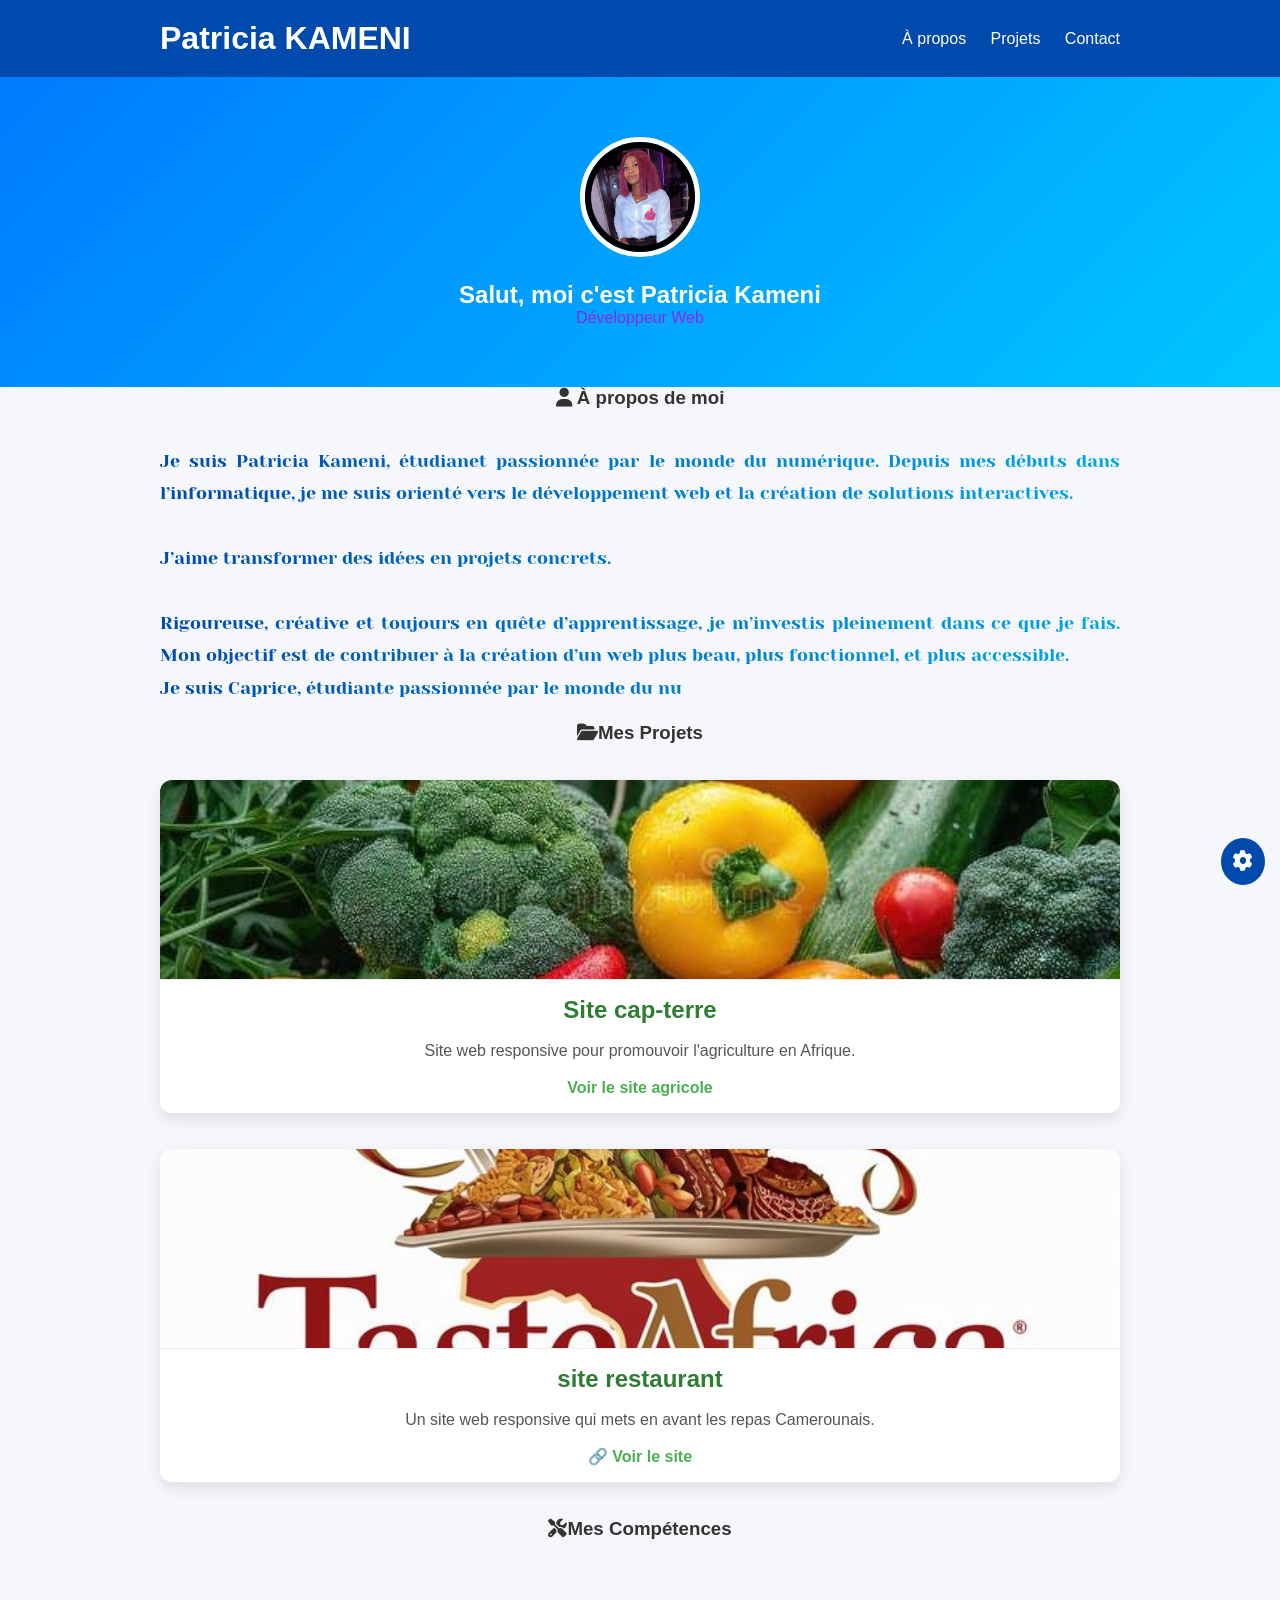
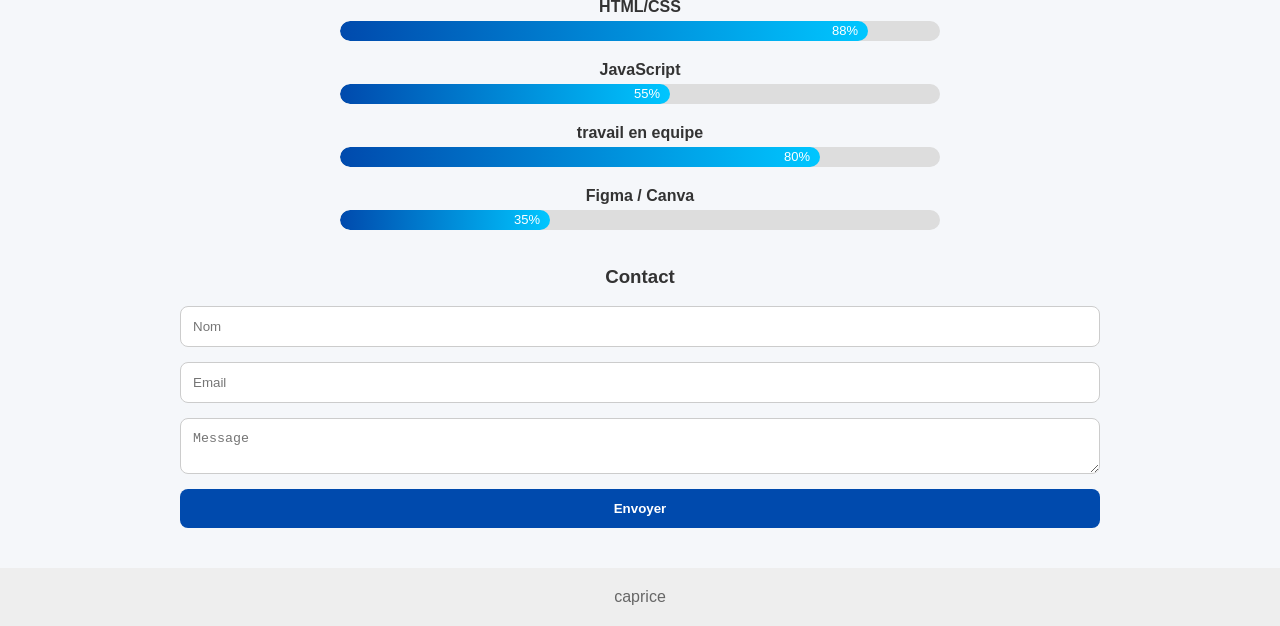
<file: index.html>
<!DOCTYPE html>
<html lang="fr">
<head>
  <meta charset="UTF-8" />
  <meta name="viewport" content="width=device-width, initial-scale=1.0" />
  <title>Portfolio Caprice</title>
  <link rel="stylesheet" href="stylebydjeugo.css" />
  <link rel="stylesheet" href="style.css" />
  <link rel="stylesheet" href="https://cdnjs.cloudflare.com/ajax/libs/font-awesome/6.5.0/css/all.min.css">
  <link rel="preconnect" href="https://fonts.googleapis.com">
  <link rel="preconnect" href="https://fonts.gstatic.com" crossorigin>
  <link href="https://fonts.googleapis.com/css2?family=Yeseva+One&display=swap" rel="stylesheet">

</head>
<body>

  <!-- Header -->
  <header>
    <div class="container">
      <h1>Patricia KAMENI</h1>
      <nav>
        <a href="#about">À propos</a>
        <a href="#projects">Projets</a>
        <a href="#contact">Contact</a>
      </nav>
    </div>
  </header>

  <!-- Hero section -->
  <section class="hero">
    <div class="hero-content">
      <img src="image.jpg" alt="Ma photo" class="profile-img">
      <h2>Salut, moi c'est Patricia Kameni</h2>
      <p>Développeur Web </p>
    </div>
  </section>
 <!-- À propos -->
 <section id="about" class="section">
    <h3><i class="fas fa-user icon"></i> À propos de moi</h3><br><br>
    <p class="animated-text">
      Je suis Patricia Kameni, étudianet passionnée par le monde du numérique. Depuis mes débuts dans l’informatique, je me suis orienté vers le développement web et la création de solutions interactives. 
      <br><br>
      J’aime transformer des idées en projets concrets. 
      <br><br>
      Rigoureuse, créative et toujours en quête d’apprentissage, je m’investis pleinement dans ce que je fais. Mon objectif est de contribuer à la création d’un web plus beau, plus fonctionnel, et plus accessible.
    </p>
    <p id="typewriter" class="animated-text"></p>
 </section><br>
  
 
  <!-- Projets -->
  <section id="projects" class="section">
    <h3><i class="fas fa-folder-open icon"></i>Mes Projets</h3><br><br>
    <!-- Projet : Mon Site -->
    </a>
  </div>
  <div class="projets-grid">
    <div class="project-card">
      <img src="logo1.jpg" alt="logo1">
      <h3>Site cap-terre</h3>
      <p>Site web responsive pour promouvoir l'agriculture en Afrique.</p>
      <a href="agriculture/index.html" target="_blank" class="project-link glow-button">Voir le site agricole</a>
  
    </div><br> <br>
    <div class="project-card">
      <img src="logo.jpg" alt="logo">
      <h4>site restaurant</h4>
      <p>Un site web responsive qui mets en avant les repas Camerounais.</p>
      <a href="/workspaces/git-PORTFOLIO/MON RESTAURANT/index.html" target="_blank" class="project-link glow-button">🔗 Voir le site</a>
        
    </div>    
  </div>
  
  </section><br><br>
  <!-- Compétences -->
<section id="skills" class="section">
    <h3><i class="fas fa-tools icon"></i>Mes Compétences</h3><br>
    <div class="skill-container">
      <div class="skill-bar">
        <span>HTML/CSS</span>
        <div class="bar">
          <div class="progress" style="width: 88%;">88%</div>
        </div>
      </div>
      <div class="skill-bar">
        <span>JavaScript</span>
        <div class="bar">
          <div class="progress" style="width: 55%;">55%</div>
        </div>
      </div>
      <div class="skill-bar">
        <span>travail en equipe</span>
        <div class="bar">
          <div class="progress" style="width: 80%;">80%</div>
        </div>
      </div>
      <div class="skill-bar">
        <span>Figma / Canva</span>
        <div class="bar">
          <div class="progress" style="width: 35%;">35%</div>
        </div>
      </div>
    </div>
  </section><br><br>
  
  

  <!-- Contact -->
  <section id="contact" class="section">
    <h3><i class="fas fa-enveloper icon"></i>Contact</h3><br>
    <form>
      <input type="text" placeholder="Nom" required>
      <input type="email" placeholder="Email" required>
      <textarea placeholder="Message" required></textarea>
      <button type="submit">Envoyer</button>
    </form>
  </section>

  <!-- Footer -->
  <footer>
    caprice
  </footer>

  <script src="script.js"></script>
  <!-- Bouton paramètres -->
<div id="settings-toggle">
    <i class="fas fa-cog"></i>
  </div>
  
  <!-- Panneau de configuration -->
  <div id="settings-panel">
    <h4>🎛️ Paramètres</h4>
    <button onclick="toggleTheme()">🌗 Thème : Clair / Sombre</button>
    <button onclick="changeBackground()">🎨 Couleur de fond</button>
    <button onclick="adjustContrast()">🌈 Réduire le contraste</button>
  </div>
  
</body>
</html>
</file>
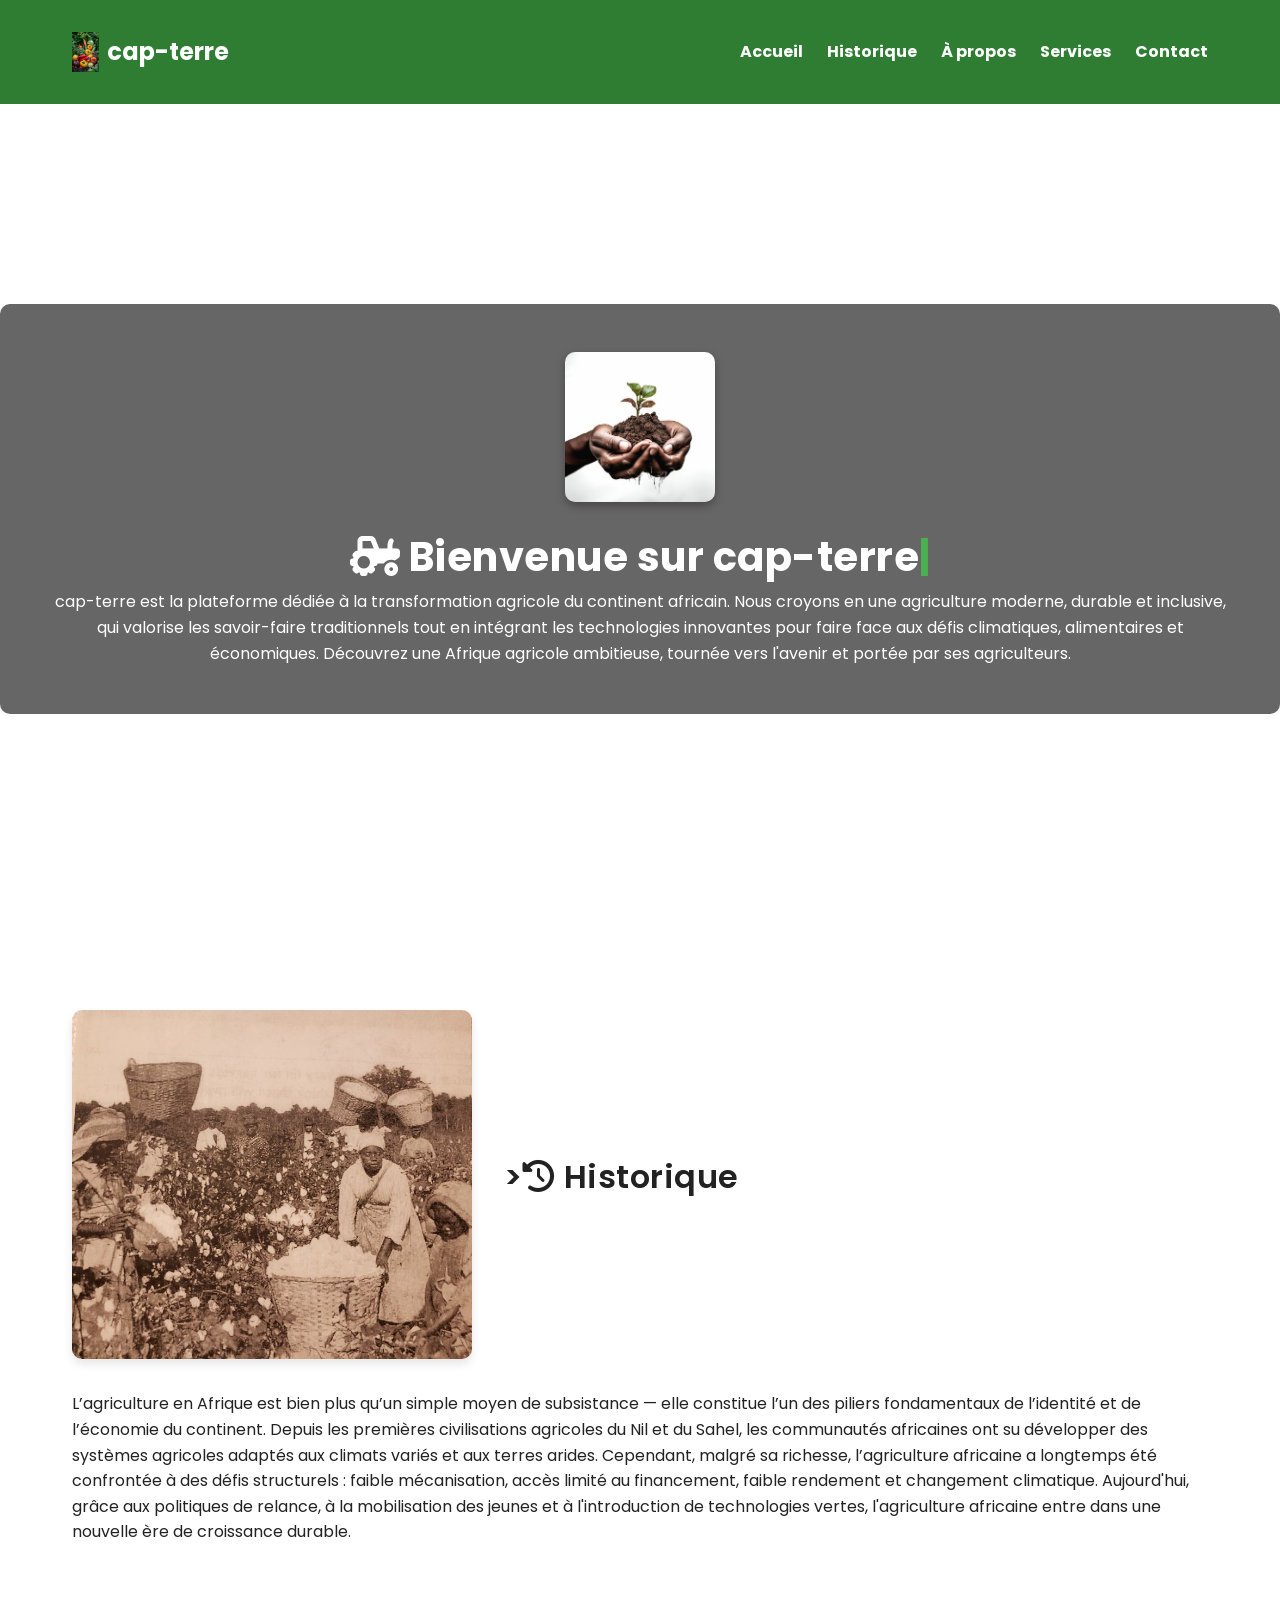
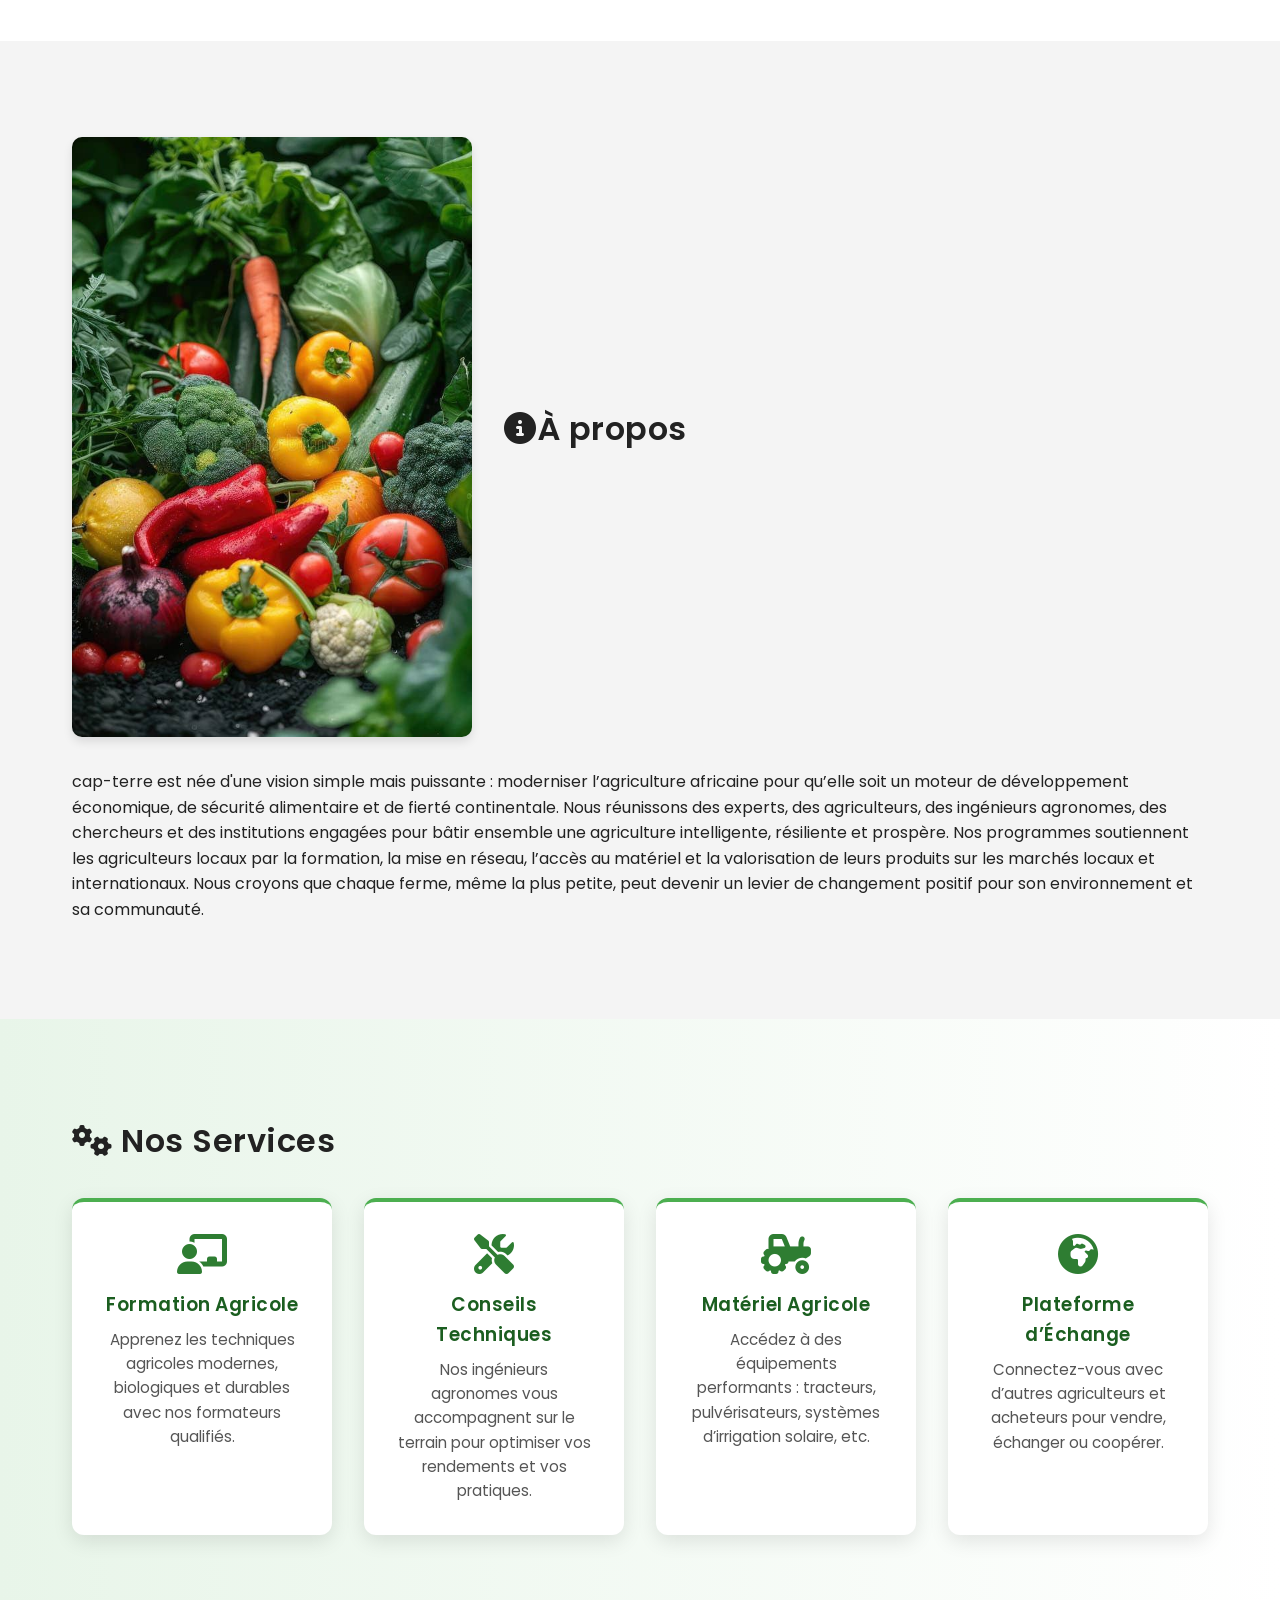
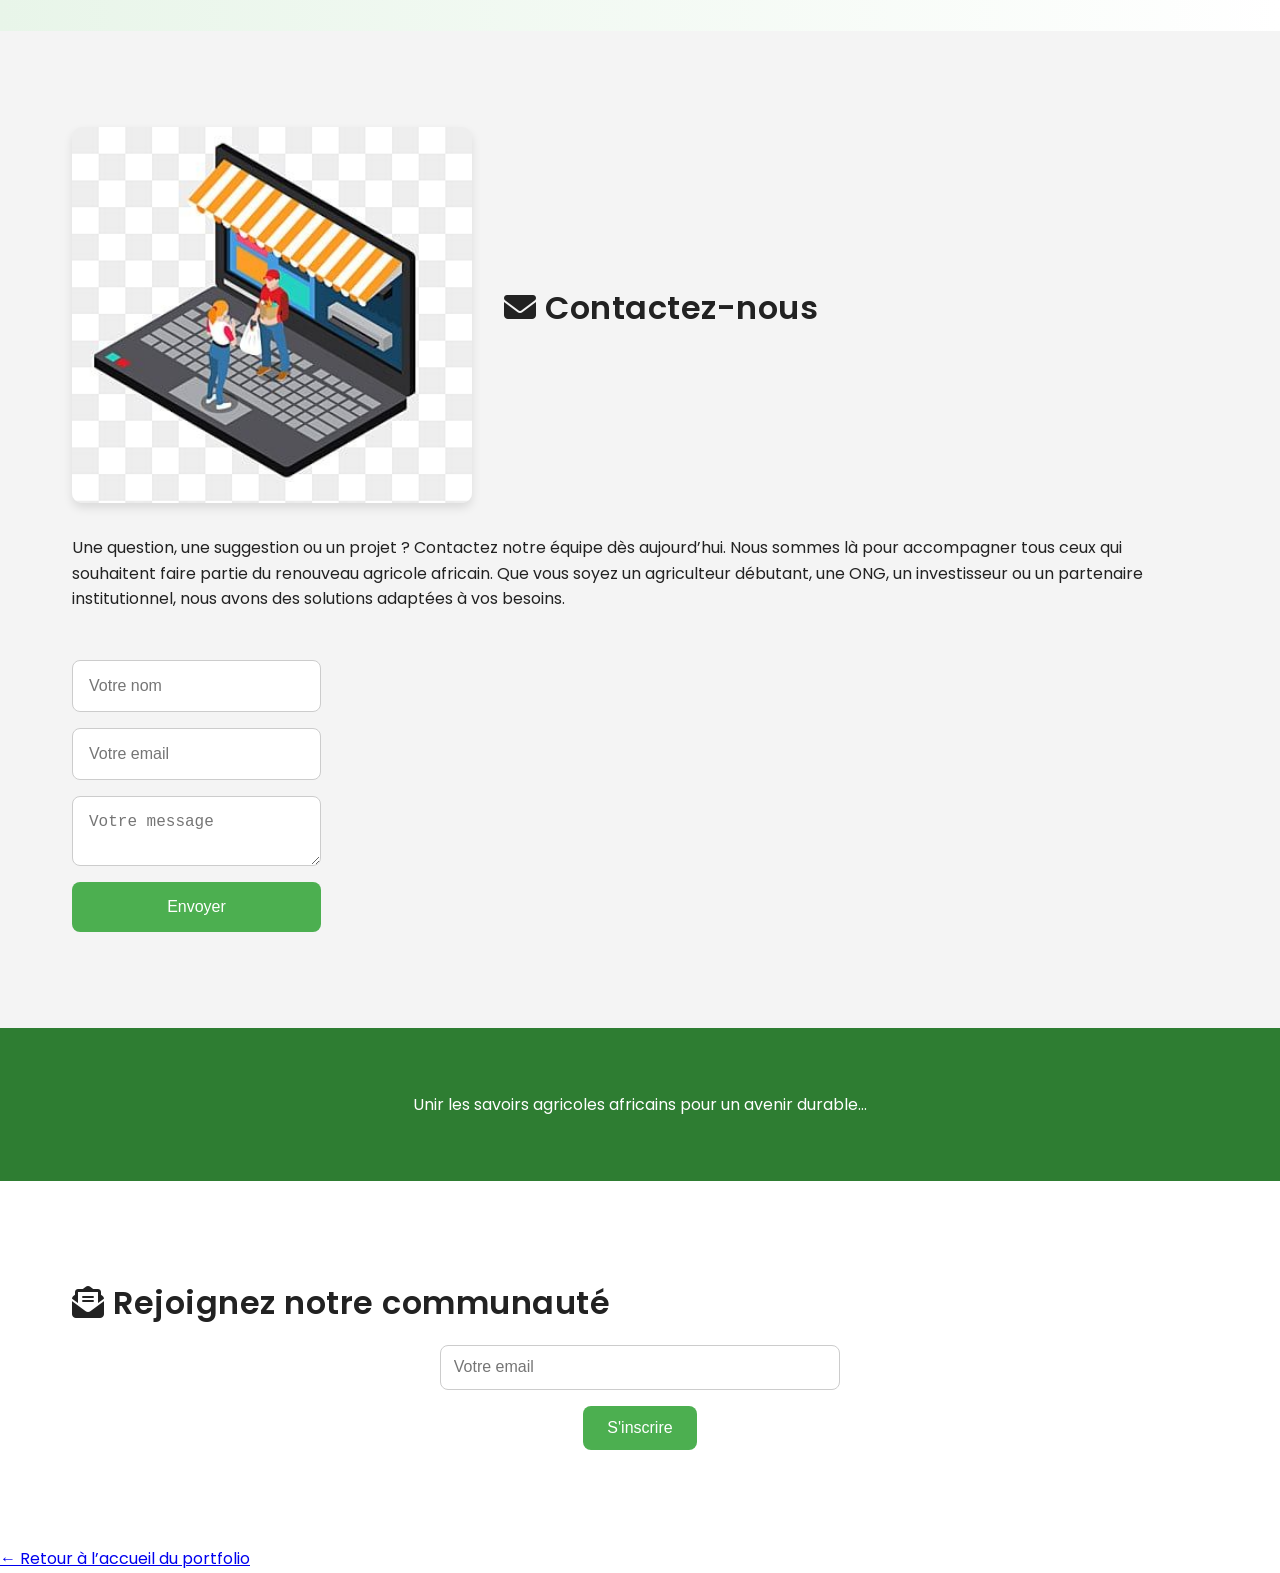
<file: AGRICULTURE/index.html>
<!DOCTYPE html>
<html lang="fr">
<head>
  <meta charset="UTF-8" />
  <meta name="viewport" content="width=device-width, initial-scale=1.0" />
  <title>AgriAfrique - Agriculture Africaine</title>
  <link href="https://fonts.googleapis.com/css2?family=Poppins:wght@300;400;600&display=swap" rel="stylesheet">

  <link rel="stylesheet" href="style.css" />
  <link rel="stylesheet" href="https://cdnjs.cloudflare.com/ajax/libs/font-awesome/6.5.0/css/all.min.css" />

</head>
<body>
  <header>
    <nav class="navbar container">
      <div class="logo">
        <img src="logo1.jpg" alt="logo" />
        <span>cap-terre</span>
      </div>
      <ul class="nav-links">
        <li><a href="#accueil">Accueil</a></li>
        <li><a href="#historique">Historique</a></li>
        <li><a href="#apropos">À propos</a></li>
        <li><a href="#services">Services</a></li>
        <li><a href="#contact">Contact</a></li>
      </ul>
    </nav>
  </header>

  <section id="accueil" class="hero">
    <div class="overlay">
      <img src="imag1.jpg" alt="imag1" class="hero-img">
      <h1 class="typewriter-container">
        <i class="fas fa-tractor"></i> <span id="typewriter"></span>
      </h1>
      
      <p>
        cap-terre est la plateforme dédiée à la transformation agricole du continent africain. 
        Nous croyons en une agriculture moderne, durable et inclusive, qui valorise les savoir-faire traditionnels tout en intégrant les technologies innovantes pour faire face aux défis climatiques, alimentaires et économiques. 
        Découvrez une Afrique agricole ambitieuse, tournée vers l'avenir et portée par ses agriculteurs.
      </p>
      
    </div>
  </section>

  <section id="historique" class="section">
    <div class="container two-columns">
      <img src="img1.jpg" alt="imag1" class="section-img">
      <h2>><i class="fas fa-history"></i> Historique</h2>
      <p>
        L’agriculture en Afrique est bien plus qu’un simple moyen de subsistance — elle constitue l’un des piliers fondamentaux de l’identité et de l’économie du continent. 
        Depuis les premières civilisations agricoles du Nil et du Sahel, les communautés africaines ont su développer des systèmes agricoles adaptés aux climats variés et aux terres arides. 
        Cependant, malgré sa richesse, l’agriculture africaine a longtemps été confrontée à des défis structurels : faible mécanisation, accès limité au financement, faible rendement et changement climatique. 
        Aujourd'hui, grâce aux politiques de relance, à la mobilisation des jeunes et à l'introduction de technologies vertes, l'agriculture africaine entre dans une nouvelle ère de croissance durable.
      </p>
      
    </div>
  </section>

  <section id="apropos" class="section alt">
    <div class="container two-columns">
      <img src="logo1.jpg" alt="logo1" class="section-img">

      <h2><i class="fas fa-info-circle"></i>À propos</h2>
      <p>
        cap-terre est née d'une vision simple mais puissante : moderniser l’agriculture africaine pour qu’elle soit un moteur de développement économique, de sécurité alimentaire et de fierté continentale. 
        Nous réunissons des experts, des agriculteurs, des ingénieurs agronomes, des chercheurs et des institutions engagées pour bâtir ensemble une agriculture intelligente, résiliente et prospère. 
        Nos programmes soutiennent les agriculteurs locaux par la formation, la mise en réseau, l’accès au matériel et la valorisation de leurs produits sur les marchés locaux et internationaux. 
        Nous croyons que chaque ferme, même la plus petite, peut devenir un levier de changement positif pour son environnement et sa communauté.
      </p>
      
    </div>
  </section>

  <section id="services" class="section services-section">
    <div class="container">
      <h2><i class="fas fa-cogs"></i> Nos Services</h2>
      <div class="services-grid">
        <div class="service-card">
          <i class="fas fa-chalkboard-teacher icon-service"></i>
          <h3>Formation Agricole</h3>
          <p>Apprenez les techniques agricoles modernes, biologiques et durables avec nos formateurs qualifiés.</p>
        </div>
        <div class="service-card">
          <i class="fas fa-tools icon-service"></i>
          <h3>Conseils Techniques</h3>
          <p>Nos ingénieurs agronomes vous accompagnent sur le terrain pour optimiser vos rendements et vos pratiques.</p>
        </div>
        <div class="service-card">
          <i class="fas fa-tractor icon-service"></i>
          <h3>Matériel Agricole</h3>
          <p>Accédez à des équipements performants : tracteurs, pulvérisateurs, systèmes d’irrigation solaire, etc.</p>
        </div>
        <div class="service-card">
          <i class="fas fa-globe-africa icon-service"></i>
          <h3>Plateforme d’Échange</h3>
          <p>Connectez-vous avec d’autres agriculteurs et acheteurs pour vendre, échanger ou coopérer.</p>
        </div>
      </div>
    </div>
  </section>
  <section id="contact" class="section alt">
    <div class="container two-columns">
      <img src="img3.jpg" alt="img3" class="section-img">

      <h2><i class="fas fa-envelope"></i> Contactez-nous</h2>
      <p>
        Une question, une suggestion ou un projet ? Contactez notre équipe dès aujourd’hui. 
        Nous sommes là pour accompagner tous ceux qui souhaitent faire partie du renouveau agricole africain. 
        Que vous soyez un agriculteur débutant, une ONG, un investisseur ou un partenaire institutionnel, nous avons des solutions adaptées à vos besoins.
      </p>
      
      <form id="contactForm">
        <input type="text" placeholder="Votre nom" required />
        <input type="email" placeholder="Votre email" required />
        <textarea placeholder="Votre message" required></textarea>
        <button type="submit">Envoyer</button>
      </form>
    </div>
  </section>

  <footer>
    <div class="container">
      <p>Unir les savoirs agricoles africains pour un avenir durable...
      </p>
    </div>
  </footer>
  <section id="newsletter" class="section">
    <div class="container">
      <h2><i class="fas fa-envelope-open-text"></i> Rejoignez notre communauté</h2>
      <form class="newsletter-form">
        <input type="email" placeholder="Votre email" required>
        <button type="submit">S'inscrire</button>
      </form>
    </div>
  </section>
  <a href="../index.html">← Retour à l’accueil du portfolio</a>


  <script src="script.js"></script>
</body>
</html>
</file>
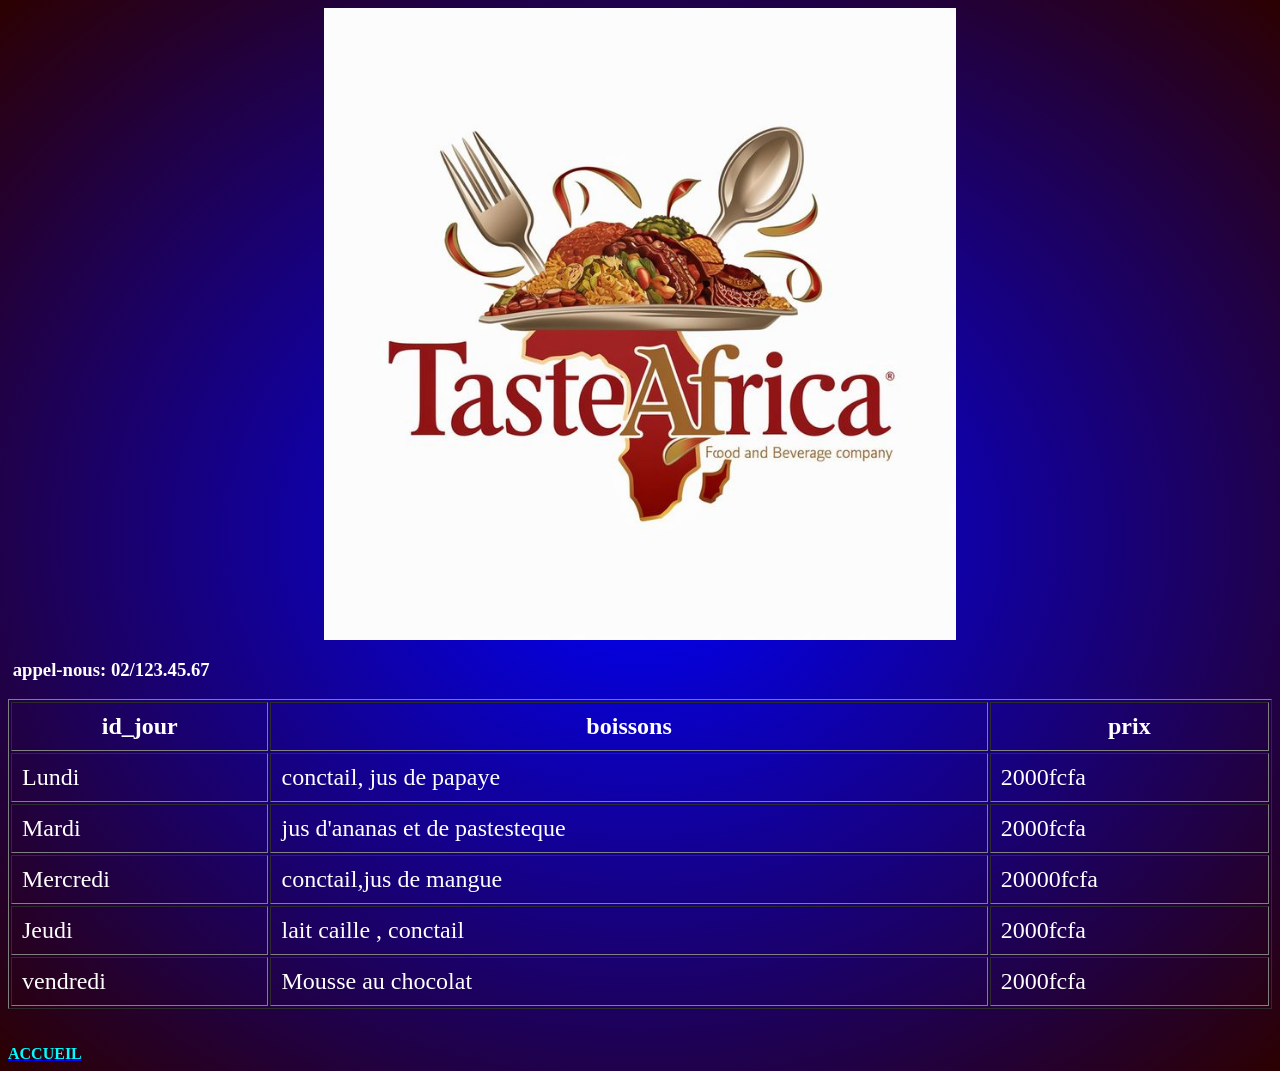
<file: Boissons.html>
<!DOCTYPE html>
<html lang="fr">
<head>
    <meta charset="UTF-8">
    <meta name="viewport" content="width=device-width, initial-scale=1.0">
    <title>Boisson</title>
</head>
<body>
    <style>
        body{
            background-image: radial-gradient(blue,rgb(44, 1, 1));
        }
        img{
            width: 50%;
            height: auto;
            display: block;
            margin-left: auto;
              margin-right: auto;}
                table{
            width: 100%;

            font-size: 1.5em;
        }
        td, th{
            padding: 10px;
        }
  </style>
    <meta charset="UTF-8">
    <meta name="viewport" content="width=device-width, initial-scale=1.0">
    <title>Document</title>
</head>
<body>
  <div>
                <img src="logo.jpg" alt="mon restaurant"/>
            </div>
             <div style="color:white;">
        <h3><i class="fa-solid fa-phone"></i>&nbsp;appel-nous: 02/123.45.67</h3>
      <section class="table">
    <table id="subject"aline="center" border="1">
       <tr><th>id_jour</th> <th>boissons</th> <th>prix</th></tr>
       <tr><td>Lundi</td> <td>conctail, jus de papaye</td> <td>2000fcfa</td></tr>
        <tr><td>Mardi</td> <td>jus d'ananas et de pastesteque</td> <td>2000fcfa</td></tr>
         <tr><td>Mercredi</td> <td>conctail,jus de mangue</td> <td>20000fcfa</td></tr>
          <tr><td>Jeudi</td> <td>lait caille , conctail</td> <td>2000fcfa</td></tr>
           <tr><td>vendredi</td> <td>Mousse au chocolat</td> <td>2000fcfa</td></tr>
    </table>
  </section> <br/><br/>
  <a href="index.html" class="btn"> <strong style="color: aqua;">ACCUEIL</strong></a>
</body>
</html>
</body>
</html>
</file>
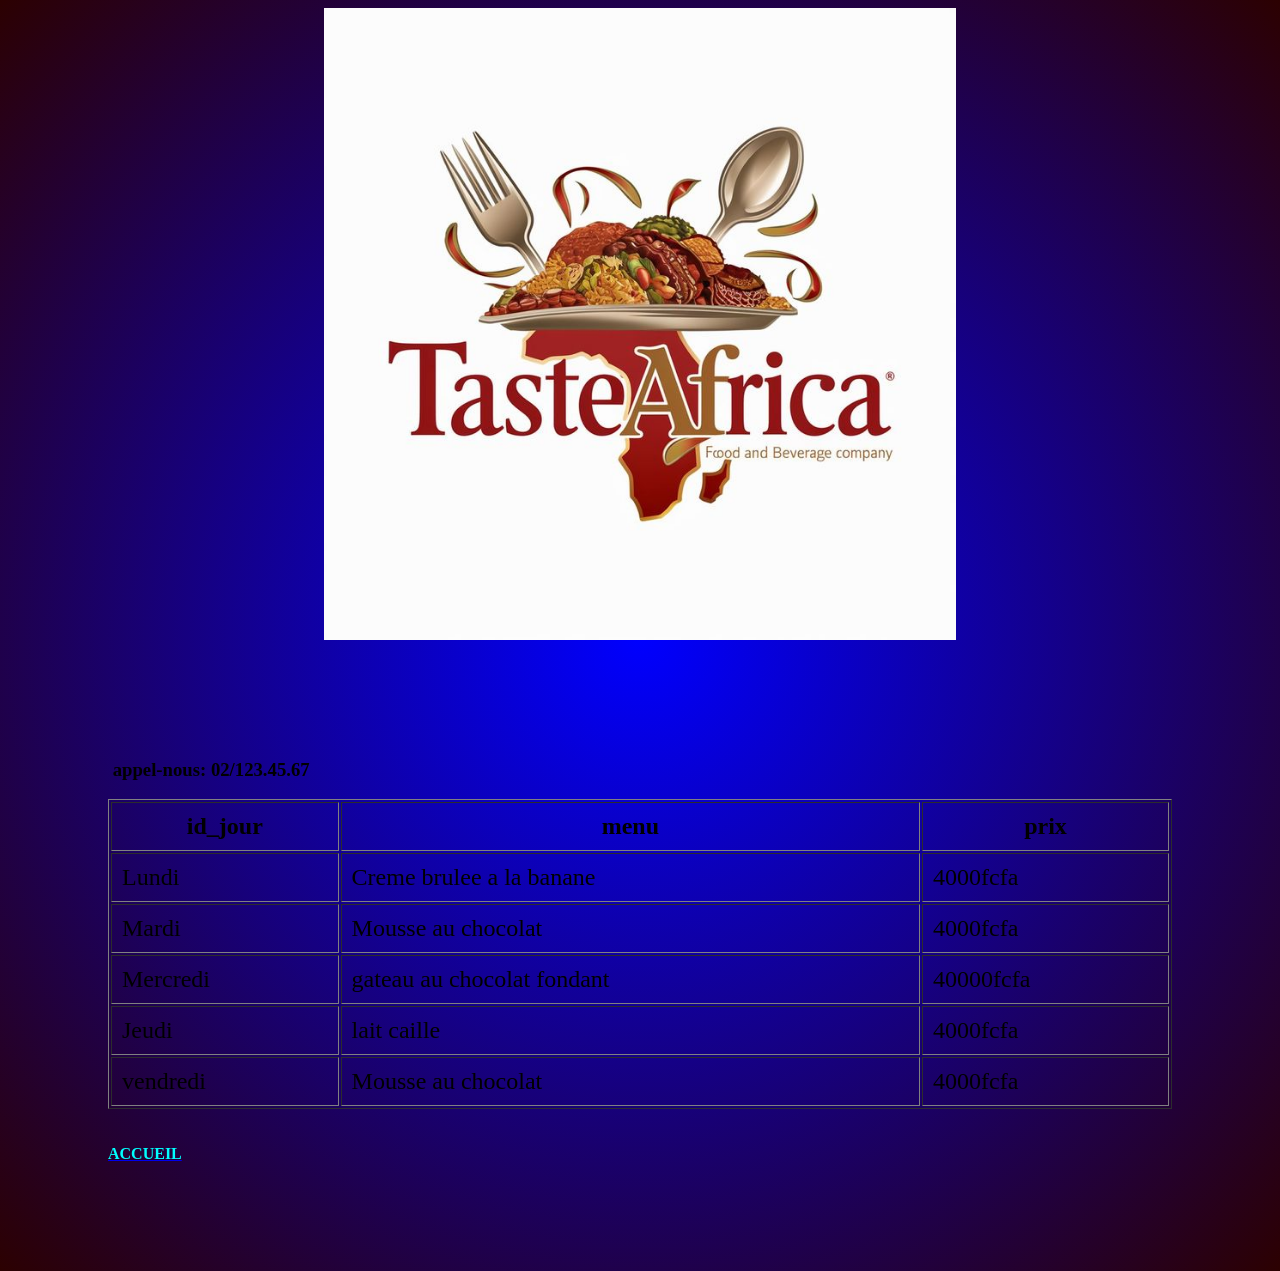
<file: Desserts.html>
<!DOCTYPE html>
<html lang="fr">
<head>
    <meta charset="UTF-8">
    <meta name="viewport" content="width=device-width, initial-scale=1.0">
    <title>DEssert</title>
</head>
<body>
    <style>
        body{
            background-image: radial-gradient(blue,rgb(44, 1, 1));
        }
        img{
            width: 50%;
            height: auto;
            display: block;
            margin-left: auto;
              margin-right: auto;}
                table{
            width: 100%;

            font-size: 1.5em;
        }
        td, th{
            padding: 10px;
        }
  </style>
    <meta charset="UTF-8">
    <meta name="viewport" content="width=device-width, initial-scale=1.0">
    <title>Document</title>
</head>
<body>
     <div>
                <img src="logo.jpg" alt="image"/>
            </div>
             <div style="padding:100px ;">
        <h3><i class="fa-solid fa-phone"></i>&nbsp;appel-nous: 02/123.45.67</h3>
     <section class="table">
    <table id="subject"aline="center" border="1">
       <tr><th>id_jour</th> <th>menu</th> <th>prix</th></tr>
       <tr><td>Lundi</td> <td>Creme brulee a la banane</td> <td>4000fcfa</td></tr>
        <tr><td>Mardi</td> <td>Mousse au chocolat</td> <td>4000fcfa</td></tr>
         <tr><td>Mercredi</td> <td>gateau au chocolat fondant</td> <td>40000fcfa</td></tr>
          <tr><td>Jeudi</td> <td>lait caille</td> <td>4000fcfa</td></tr>
           <tr><td>vendredi</td> <td>Mousse au chocolat</td> <td>4000fcfa</td></tr>
    </table>
  </section> <br/><br/>
  <a href="index.html" class="btn"> <strong style="color: aqua;">ACCUEIL</strong></a>
   </div>
</body>
</html>
</file>
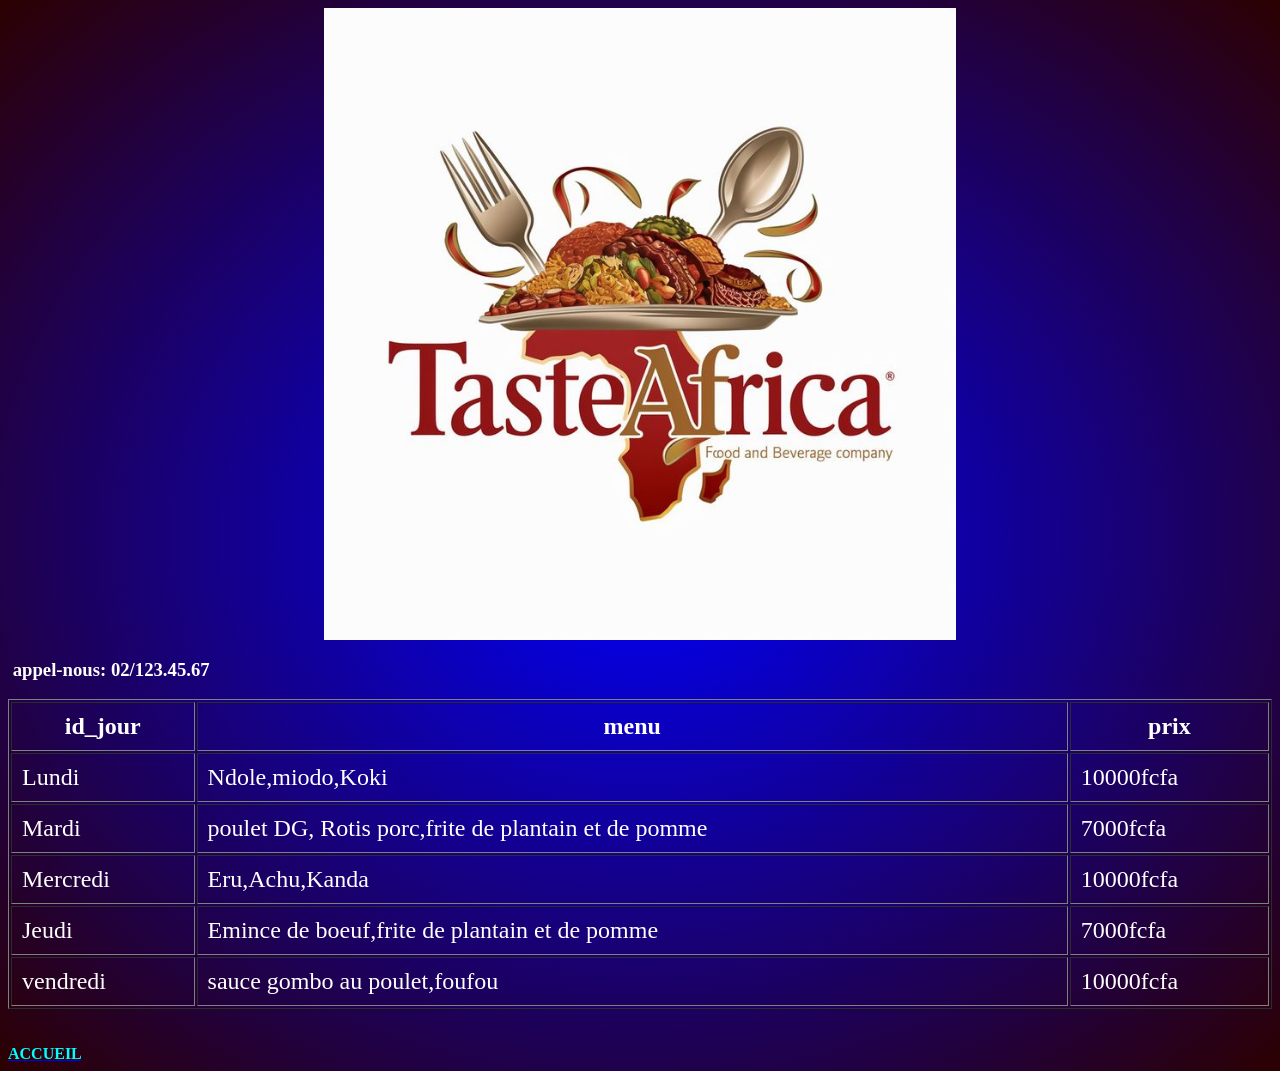
<file: Plats.html>
<!DOCTYPE html>
<html lang="fr">
<head>
    <meta charset="UTF-8">
    <meta name="viewport" content="width=device-width, initial-scale=1.0">
    <title>PLats</title>
</head>
<body>
    <style>
        body{
            background-image: radial-gradient(blue,rgb(44, 1, 1));
        }
        img{
            width: 50%;
            height: auto;
            display: block;
            margin-left: auto;
              margin-right: auto;}
                table{
            width: 100%;

            font-size: 1.5em;
        }
        td, th{
            padding: 10px;
        }
  </style>
    <meta charset="UTF-8">
    <meta name="viewport" content="width=device-width, initial-scale=1.0">
    <title>Document</title>
</head>
<body>
  <div>
                <img src="logo.jpg" alt="mon restaurant"/>
            </div>
             <div style= "color: white;">
        <h3><i class="fa-solid fa-phone"></i>&nbsp;appel-nous: 02/123.45.67</h3>
    
     <section class="table">
    <table id="subject"aline="center" border="1">
       <tr><th>id_jour</th> <th>menu</th> <th>prix</th></tr>
       <tr><td>Lundi</td> <td>Ndole,miodo,Koki</td> <td>10000fcfa</td></tr>
        <tr><td>Mardi</td> <td>poulet DG, Rotis porc,frite de plantain et de pomme</td> <td>7000fcfa</td></tr>
         <tr><td>Mercredi</td> <td>Eru,Achu,Kanda</td> <td>10000fcfa</td></tr>
          <tr><td>Jeudi</td> <td>Emince de boeuf,frite de plantain et de pomme</td> <td>7000fcfa</td></tr>
           <tr><td>vendredi</td> <td>sauce gombo au poulet,foufou</td> <td>10000fcfa</td></tr>
    </table>
  </section> <br/><br/>
  <a href="index.html" class="btn"> <strong style="color: aqua;">ACCUEIL</strong></a>
   </div>
</body>
</html>
</body>
</html>
</file>
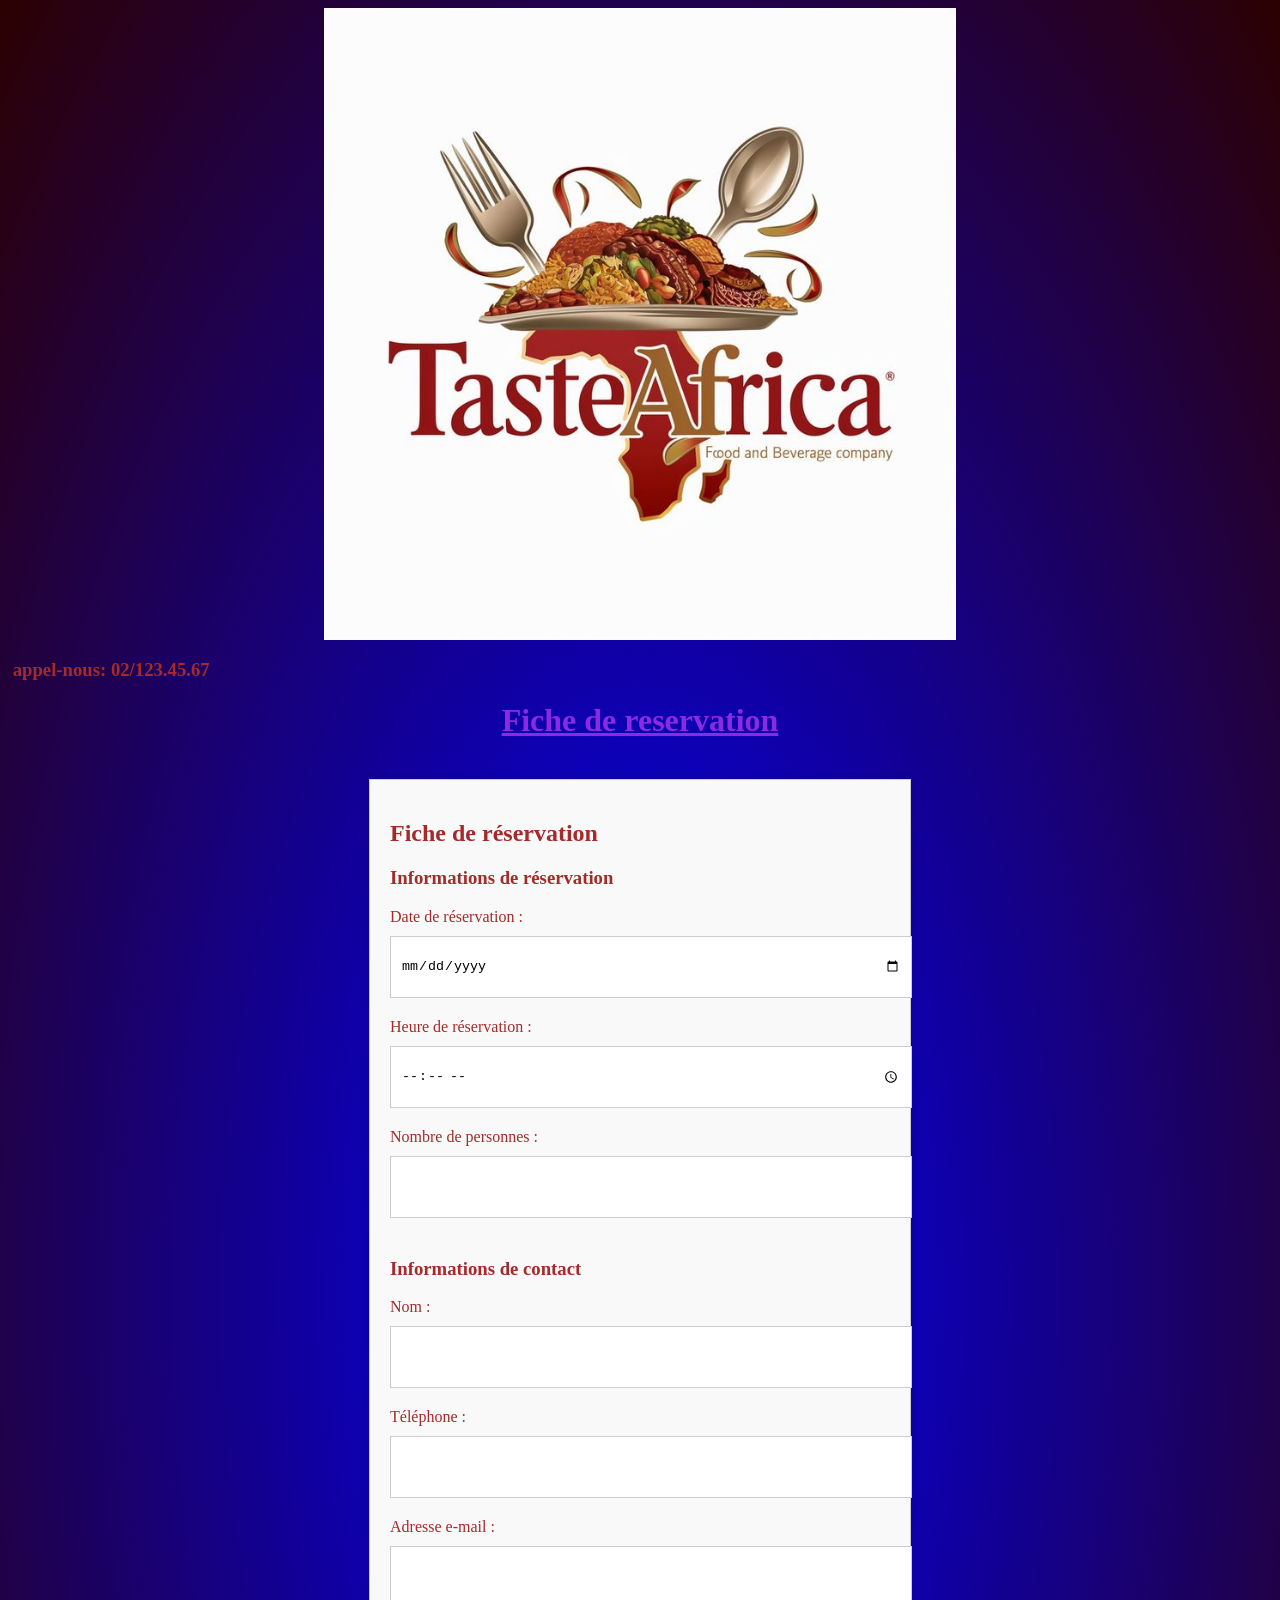
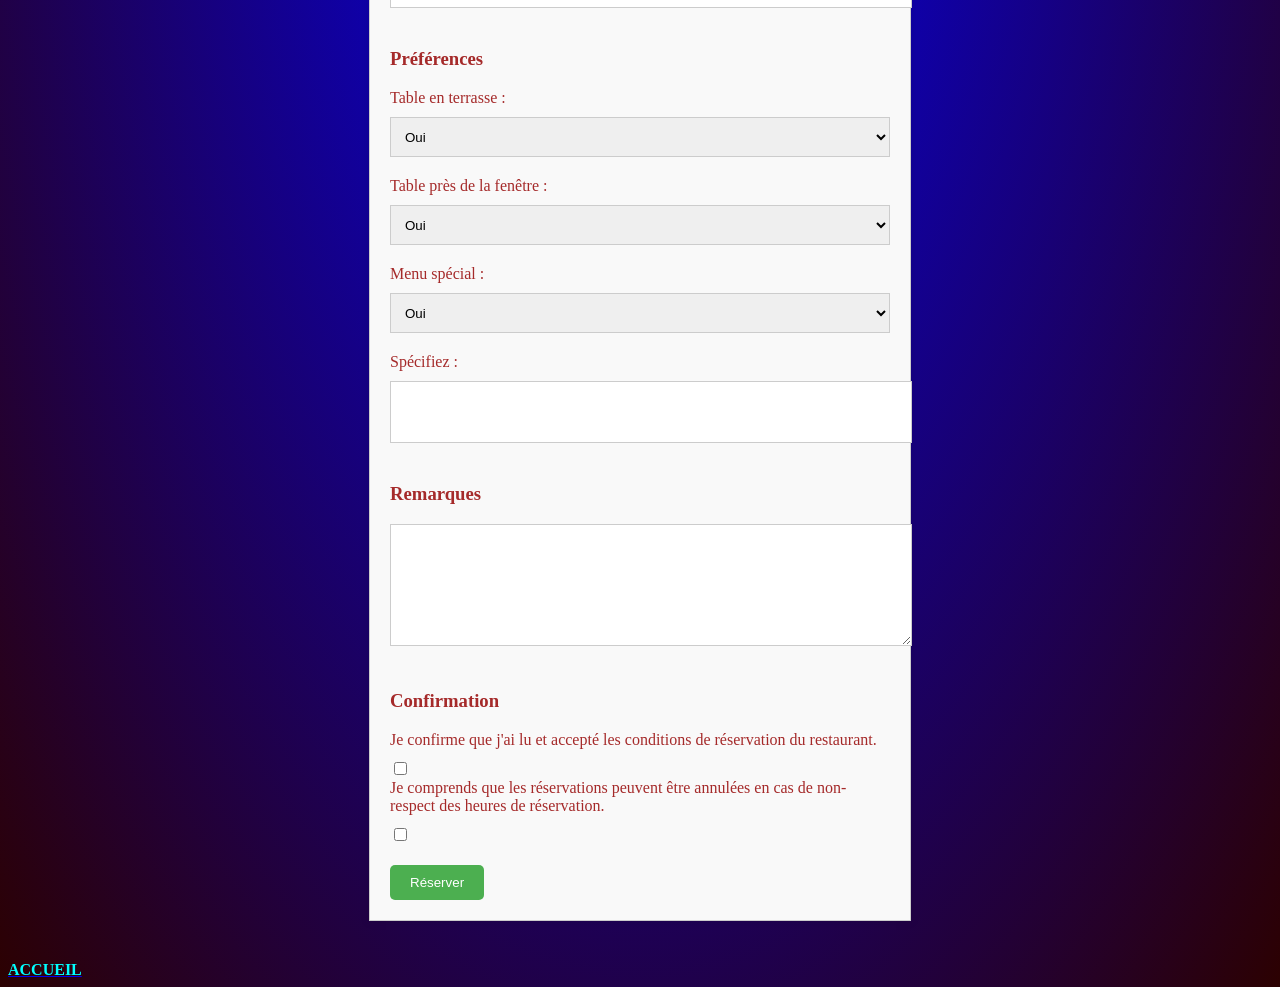
<file: Reservez.html>
<!DOCTYPE html>
<html lang="fr">
<head>
    <meta charset="UTF-8">
    <meta name="viewport" content="width=device-width, initial-scale=1.0">
    <title>reservez</title>
</head>
<body>
    <style>
        body{
           background-image: radial-gradient(blue,rgb(44, 1, 1));
       }
       img{
           width: 50%;
           height: auto;
           display: block;
           margin-left: auto;
           margin-right: auto;
       }#reservation-form {
 max-width: 500px;
 margin: 40px auto;
 padding: 20px;
 background-color: #f9f9f9;
 border: 1px solid #ccc;
 box-shadow: 0 0 10px rgba(0, 0, 0, 0.1);
}

.section {
 margin-bottom: 20px;
}

label {
 display: block;
 margin-bottom: 10px;
}

input[type="text"], input[type="email"], input[type="tel"], input[type="number"], input[type="date"], input[type="time"] {
 width: 100%;
 height: 40px;
 margin-bottom: 20px;
 padding: 10px;
 border: 1px solid #ccc;
}

select {
 width: 100%;
 height: 40px;
 margin-bottom: 20px;
 padding: 10px;
 border: 1px solid #ccc;
}

textarea {
 width: 100%;
 height: 100px;
 margin-bottom: 20px;
 padding: 10px;
 border: 1px solid #ccc;
}

button[type="submit"] {
 background-color: #4CAF50;
 color: #fff;
 padding: 10px 20px;
 border: none;
 border-radius: 5px;
 cursor: pointer;
}

button[type="submit"]:hover {
 background-color: #3e8e41;
}


   </style>
   <meta charset="UTF-8">
   <meta name="viewport" content="width=device-width, initial-scale=1.0">
   <title>Document</title>
</head>
<body>
   <div>
               <img src="logo.jpg" alt="mon restaurant"/>
           </div>
            <div style="color:brown;">
       <h3><i class="fa-solid fa-phone"></i>&nbsp;appel-nous: 02/123.45.67</h3>
   <h1 style=" color: blueviolet; text-align: center;"><Strong><u>Fiche de reservation</u></Strong></h1>
   <form id="reservation-form">
 <h2>Fiche de réservation</h2>
 <div class="section">
   <h3>Informations de réservation</h3>
   <label for="date">Date de réservation :</label>
   <input type="date" id="date" name="date">
   <label for="heure">Heure de réservation :</label>
   <input type="time" id="heure" name="heure">
   <label for="nombre">Nombre de personnes :</label>
   <input type="number" id="nombre" name="nombre">
 </div>
 <div class="section">
   <h3>Informations de contact</h3>
   <label for="nom">Nom :</label>
   <input type="text" id="nom" name="nom">
   <label for="telephone">Téléphone :</label>
   <input type="tel" id="telephone" name="telephone">
   <label for="email">Adresse e-mail :</label>
   <input type="email" id="email" name="email">
 </div>
 <div class="section">
   <h3>Préférences</h3>
   <label for="terrasse">Table en terrasse :</label>
   <select id="terrasse" name="terrasse">
     <option value="oui">Oui</option>
     <option value="non">Non</option>
   </select>
   <label for="fenetre">Table près de la fenêtre :</label>
   <select id="fenetre" name="fenetre">
     <option value="oui">Oui</option>
     <option value="non">Non</option>
   </select>
   <label for="menu-special">Menu spécial :</label>
   <select id="menu-special" name="menu-special">
     <option value="oui">Oui</option>
     <option value="non">Non</option>
   </select>
   <label for="specifiez">Spécifiez :</label>
   <input type="text" id="specifiez" name="specifiez">
 </div>
 <div class="section">
   <h3>Remarques</h3>
   <textarea id="remarques" name="remarques"></textarea>
 </div>
 <div class="section">
   <h3>Confirmation</h3>
   <label for="confirmation">Je confirme que j'ai lu et accepté les conditions de réservation du restaurant.</label>
   <input type="checkbox" id="confirmation" name="confirmation">
   <label for="annulation">Je comprends que les réservations peuvent être annulées en cas de non-respect des heures de réservation.</label>
   <input type="checkbox" id="annulation" name="annulation">
 </div>
 <button type="submit">Réserver</button>
</form>

<a href="index.html" class="btn"> <strong style="color: aqua;">ACCUEIL</strong></a>

</body>
</html>
</body>
</html>
</file>
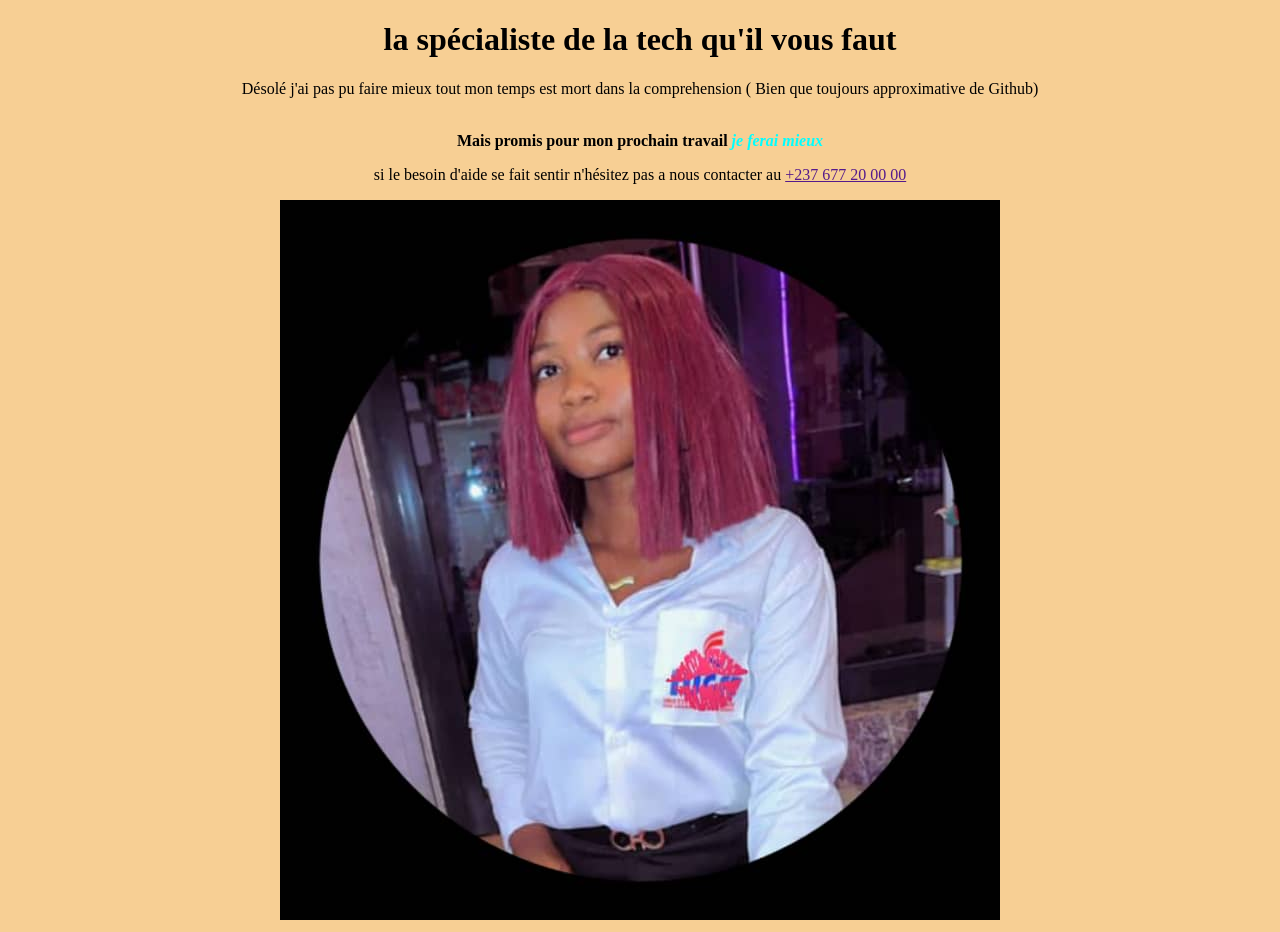
<file: Retounez.html>
<!DOCTYPE html>
<html>
    <head>
        <meta charset="utf-8"/>
        <link rel="stylesheet" href="projet.css">
    </head>

    <body style="text-align: center; background-color: rgb(247, 207, 148);">
        <DIV class="body2"></DIV>
        <h1>la spécialiste de la tech qu'il vous faut</h1>
        <p>Désolé j'ai pas pu faire mieux tout mon temps est mort dans la comprehension ( Bien que toujours approximative de Github)</p><br>
        <strong>Mais promis pour mon prochain travail <em style="color: aqua; font-style: italic;">je ferai mieux</em> </strong>
        <p>si le besoin d'aide se fait sentir n'hésitez pas a nous contacter au <a href="">+237 677 20 00 00</a></p>
        <img style="font-size: 50px; justify-content: center; align-items: center;" src="image.jpg" alt="Caprice">
    </body>
</html>
</file>
<file: stylebydjeugo.css>
p {
    color :blueviolet
}
</file>
<file: style.css>
@import url('https://fonts.googleapis.com/css2?family=Yeseva+One&display=swap');

* {
    margin: 0;
    padding: 0;
    box-sizing: border-box;
  }
  
  body {
    font-family: 'Segoe UI', sans-serif;
    background-color: #f5f7fa;
    color: #333;
  }
  
  header {
    background-color: #004aad;
    color: white;
    padding: 20px 0;
  }
  
  .container {
    max-width: 1100px;
    margin: 0 auto;
    padding: 0 20px;
    display: flex;
    justify-content: space-between;
    align-items: center;
  }
  
  nav a {
    margin-left: 20px;
    color: white;
    text-decoration: none;
    font-weight: 500;
  }
  
  nav a:hover {
    text-decoration: underline;
  }
  
  .hero {
    background: linear-gradient(135deg, #007bff, #00c6ff);
    text-align: center;
    padding: 60px 20px;
    color: white;
  }
  
  .profile-img {
    width: 150px;
    height: 150px;
    border-radius: 50%;
    border: 5px solid white;
    margin-bottom: 20px;
    object-fit: cover;
  }
  
  .section {
    padding: 60px 20px;
    max-width: 1000px;
    margin: auto;
    text-align: center;
  }
  .projects-grid {
    display: grid;
    grid-template-columns: repeat(auto-fit, minmax(300px, 1fr));
    gap: 2rem;
    padding: 1rem 0;
  }
  
  .project-card {
    background: white;
    border-radius: 12px;
    box-shadow: 0 6px 15px rgba(0,0,0,0.1);
    overflow: hidden;
    transition: transform 0.3s ease, box-shadow 0.3s ease;
    cursor: pointer;
  }
  
  .project-card:hover {
    transform: translateY(-10px);
    box-shadow: 0 12px 25px rgba(0,0,0,0.2);
  }
  
  .project-card img {
    width: 100%;
    height: 200px;
    object-fit: cover;
    display: block;
    border-bottom: 1px solid #eee;
  }
  
  .project-card h3,h4 {
    margin: 1rem;
    font-size: 1.5rem;
    color: #2e7d32; /* couleur verte pro */
  }
  
  .project-card p {
    margin: 0 1rem 1rem 1rem;
    color: #555;
    line-height: 1.4;
  }
  
  .project-link {
    display: block;
    margin: 0 1rem 1rem 1rem;
    color: #4caf50;
    font-weight: 600;
    text-decoration: none;
    transition: color 0.3s;
  }
  
  .project-link:hover {
    color: #2e7d32;
    text-decoration: underline;
  }
  
  /* Responsive (mobile) */
  @media (max-width: 600px) {
    .projects-grid {
      grid-template-columns: 1fr;
    }
  }
  .project-card:hover h3 {
    color: #81c784;
    transition: color 0.3s ease;
  }
  
  
  .projects {
    display: flex;
    gap: 20px;
    justify-content: center;
    flex-wrap: wrap;
    margin-top: 30px;
  }
  
  .card {
    background-color: white;
    padding: 20px;
    width: 250px;
    border-radius: 10px;
    box-shadow: 0 4px 10px rgba(0, 0, 0, 0.1);
    transition: 0.3s;
  }
  
  .card:hover {
    transform: translateY(-5px);
  }
  
  form {
    display: flex;
    flex-direction: column;
    gap: 15px;
    max-width: 500px;
    margin: auto;
  }
  
  input, textarea {
    padding: 12px;
    border: 1px solid #ccc;
    border-radius: 8px;
  }
  
  button {
    background-color: #004aad;
    color: white;
    padding: 12px;
    border: none;
    border-radius: 8px;
    cursor: pointer;
    font-weight: bold;
  }
  
  button:hover {
    background-color: #003080;
  }
  
  footer {
    background-color: #eee;
    text-align: center;
    padding: 20px;
    color: #666;
    margin-top: 40px;
  }
/* Compétences */
.skills {
    display: flex;
    flex-wrap: wrap;
    gap: 15px;
    justify-content: center;
    margin-top: 30px;
  }
  
  .skill {
    background-color: #e0f0ff;
    color: #004aad;
    padding: 10px 20px;
    border-radius: 25px;
    font-weight: 500;
    box-shadow: 0 2px 6px rgba(0,0,0,0.1);
    transition: transform 0.2s ease;
  }
  
  .skill:hover {
    transform: scale(1.05);
  }
  .skill-container {
    max-width: 600px;
    margin: 40px auto 0;
    display: flex;
    flex-direction: column;
    gap: 20px;
  }
  
  .skill-bar span {
    font-weight: 600;
    margin-bottom: 5px;
    display: inline-block;
  }
  
  .bar {
    background-color: #ddd;
    border-radius: 20px;
    overflow: hidden;
    height: 20px;
  }
  
  .progress {
    background: linear-gradient(90deg, #004aad, #00c6ff);
    height: 100%;
    color: white;
    font-size: 13px;
    text-align: right;
    padding-right: 10px;
    line-height: 20px;
    border-radius: 20px;
    transition: width 1s ease;
  }
/* Texte animé coloré */
.animated-text {
    font-size: 18px;
    line-height: 1.8;
    text-align: justify;
    background: linear-gradient(90deg, #004aad, #00c6ff, #6f42c1, #004aad);
    background-size: 400%;
    font-family: "Yeseva One", serif;
    font-weight: 400;
    font-style: normal;
    -webkit-background-clip: text;
    -webkit-text-fill-color: transparent;
    animation: textColorFlow 8s linear infinite;
  }
  
  @keyframes textColorFlow {
    0% { background-position: 0% }
    100% { background-position: 100% }
  }
  /* Icône paramètre flottante */
#settings-toggle {
    position: fixed;
    bottom: 20px;
    right: 20px;
    background: #004aad;
    color: white;
    padding: 12px;
    border-radius: 50%;
    cursor: pointer;
    font-size: 20px;
    z-index: 999;
    transition: background 0.3s ease;
  }
  #settings-toggle:hover {
    background: #003080;
  }
  
  /* Panneau des paramètres */
  #settings-panel {
    position: fixed;
    bottom: 80px;
    right: 20px;
    background: white;
    border: 1px solid #ccc;
    border-radius: 10px;
    padding: 15px;
    width: 220px;
    box-shadow: 0 4px 12px rgba(0, 0, 0, 0.2);
    display: none;
    z-index: 999;
  }
  #settings-panel h4 {
    margin-bottom: 10px;
    text-align: center;
    color: #004aad;
  }
  #settings-panel button {
    display: block;
    width: 100%;
    margin: 8px 0;
    padding: 8px;
    background: #004aad;
    color: white;
    border: none;
    border-radius: 6px;
    cursor: pointer;
    transition: background 0.3s;
  }
  #settings-panel button:hover {
    background: #003080;
  }
  
  /* Thème sombre */
  body.dark {
    background-color: #121212;
    color: #f0f0f0;
  }
  body.dark header,
  body.dark footer {
    background-color: #1e1e1e;
  }
  body.dark .card,
  body.dark #settings-panel {
    background-color: #2c2c2c;
    color: #fff;
    border-color: #444;
  }
        /* Adaptation globale */
.container, .section, .projects, form {
    width: 100%;
    max-width: 1000px;
    margin: auto;
    padding: 0 20px;
    box-sizing: border-box;
  }
  
  /* Flex wrap pour les projets */
  .projects {
    display: flex;
    flex-wrap: wrap;
    justify-content: center;
    gap: 20px;
  }
  
  /* Cartes projets */
  .card {
    width: 100%;
    max-width: 300px;
    flex: 1 1 250px;
  }
  
  /* Image de profil responsive */
  .profile-img {
    width: 120px;
    height: 120px;
  }
  
  /* Formulaire responsive */
  form input,
  form textarea {
    width: 100%;
  }
  
  /* Icône réglages sur mobile */
  #settings-toggle {
    bottom: 15px;
    right: 15px;
  }
  
  /* ⚙️ Panneau de paramètre responsive */
  #settings-panel {
    width: 90%;
    right: 5%;
  }
  
  /* --- Responsive Media Queries --- */
  @media (max-width: 768px) {
    h3 {
      font-size: 22px;
    }
  
    .hero-content h2 {
      font-size: 26px;
    }
  
    .hero-content p {
      font-size: 16px;
    }
  
    .skills, .projects {
      flex-direction: column;
      align-items: center;
    }
  }
  
  @media (max-width: 480px) {
    header .container {
      flex-direction: column;
      text-align: center;
    }
  
    nav a {
      display: block;
      margin: 10px 0;
    }
  
    .profile-img {
      width: 100px;
      height: 100px;
    }
  
    h1 {
      font-size: 24px;
    }
  
    #settings-toggle {
      font-size: 18px;
      padding: 10px;
    }
  }
</file>
<file: AGRICULTURE/style.css>
:root {
  --primary: #2e7d32;
  --secondary: #f4f4f4;
  --white: #fff;
  --dark: #222;
  --accent: #4caf50;
}

* {
  margin: 0;
  padding: 0;
  box-sizing: border-box;
}

body {
  font-family: 'Poppins', sans-serif;
  color: var(--dark);
  line-height: 1.6;
  background: var(--white);
}
h1, h2, h3 {
  font-weight: 600;
  letter-spacing: 0.5px;
}



.container {
  max-width: 1200px;
  margin: auto;
  padding: 2rem;
}

header {
  background: var(--primary);
  color: var(--white);
}

.navbar {
  display: flex;
  justify-content: space-between;
  align-items: center;
  flex-wrap: wrap;
}

.logo {
  display: flex;
  align-items: center;
  gap: 0.5rem;
  font-size: 1.5rem;
  font-weight: bold;
}

.logo img {
  height: 40px;
  width: auto;
}

.nav-links {
  list-style: none;
  display: flex;
  gap: 1.5rem;
  flex-wrap: wrap;
}

.nav-links a {
  color: var(--white);
  text-decoration: none;
  font-weight: bold;
}

.nav-links a:hover {
  text-decoration: underline;
}

.hero {
  background: url('https://source.unsplash.com/1600x700/?africa,farming') no-repeat center center/cover;
  height: 90vh;
  display: flex;
  align-items: center;
  justify-content: center;
  position: relative;
}

.hero .overlay {
  background-color: rgba(0, 0, 0, 0.6);
  color: white;
  text-align: center;
  padding: 3rem;
  border-radius: 10px;
}

.section {
  padding: 4rem 2rem;
}

.section.alt {
  background: var(--secondary);
}

h2 {
  font-size: 2rem;
  margin-bottom: 1rem;
}

.grid {
  display: grid;
  gap: 1.5rem;
  grid-template-columns: repeat(auto-fit, minmax(250px, 1fr));
  margin-top: 2rem;
}

.card {
  background: white;
  border: 1px solid #ddd;
  border-radius: 10px;
  padding: 2rem;
  text-align: center;
  box-shadow: 0 5px 10px rgba(0, 0, 0, 0.05);
}

form {
  display: flex;
  flex-direction: column;
  gap: 1rem;
  margin-top: 1rem;
}

input, textarea {
  padding: 1rem;
  border: 1px solid #ccc;
  border-radius: 8px;
  font-size: 1rem;
}

button {
  background: var(--accent);
  color: white;
  border: none;
  padding: 1rem;
  cursor: pointer;
  font-size: 1rem;
  border-radius: 8px;
  transition: background 0.3s;
}

button:hover {
  background: var(--primary);
}
.btn-return {
  display: inline-block;
  padding: 0.5rem 1rem;
  background: #4caf50;
  color: white;
  border-radius: 5px;
  text-decoration: none;
  transition: background 0.3s;
}
.btn-return:hover {
  background: #2e7d32;
}

footer {
  background: var(--primary);
  color: white;
  text-align: center;
  padding: 2rem 1rem;
}
.hero-img {
  width: 150px;
  height: auto;
  margin-bottom: 1rem;
  border-radius: 10px;
  box-shadow: 0 4px 8px rgba(0, 0, 0, 0.3);
}
.typewriter-container {
  font-size: 2.5rem;
  font-weight: bold;
  color: white;
  text-align: center;
}

#typewriter::after {
  content: '|';
  animation: blink 1s infinite;
  color: #4caf50;
}

@keyframes blink {
  0%, 50% { opacity: 1; }
  51%, 100% { opacity: 0; }
}
.two-columns {
  display: flex;
  flex-wrap: wrap;
  gap: 2rem;
  align-items: center;
}

.section-img {
  flex: 1 1 300px;
  max-width: 400px;
  width: 100%;
  border-radius: 10px;
  box-shadow: 0 5px 10px rgba(0,0,0,0.1);
}

/* Mobile responsive */
@media (max-width: 768px) {
  .two-columns {
    flex-direction: column;
  }
}
.services-section {
  background: linear-gradient(to right, #e8f5e9, #ffffff);
  transition: background 0.8s ease-in-out;
}

.services-grid {
  display: grid;
  grid-template-columns: repeat(auto-fit, minmax(250px, 1fr));
  gap: 2rem;
  margin-top: 2rem;
}

.service-card {
  background: #ffffff;
  border-radius: 12px;
  padding: 2rem;
  box-shadow: 0 6px 20px rgba(0,0,0,0.1);
  text-align: center;
  transition: transform 0.3s ease, box-shadow 0.3s ease;
  border-top: 4px solid #4caf50;
}

.service-card:hover {
  transform: translateY(-10px);
  box-shadow: 0 12px 24px rgba(0, 128, 0, 0.2);
  border-top-color: #2e7d32;
}

.icon-service {
  font-size: 2.5rem;
  color: #2e7d32;
  margin-bottom: 1rem;
  transition: transform 0.3s ease;
}

.service-card:hover .icon-service {
  transform: rotate(10deg) scale(1.2);
  color: #388e3c;
}

.service-card h3 {
  margin-bottom: 0.5rem;
  color: #1b5e20;
}

.service-card p {
  font-size: 0.95rem;
  color: #555;
}
.newsletter-form {
  display: flex;
  flex-direction: column;
  align-items: center;
  gap: 1rem;
}

.newsletter-form input {
  padding: 0.8rem;
  width: 100%;
  max-width: 400px;
  border: 1px solid #ccc;
  border-radius: 8px;
}

.newsletter-form button {
  padding: 0.8rem 1.5rem;
  background-color: #4caf50;
  color: white;
  border: none;
  border-radius: 8px;
  cursor: pointer;
  transition: background 0.3s ease;
}

.newsletter-form button:hover {
  background-color: #388e3c;
}
</file>
<file: projet.css>
/*global*/
:root{
    --primarycolor:#a52a2a;
 }

 /*HEADER*/
 .titre{
    display: flex;
    justify-content: space-around;
    align-items: center;
    height: 200px;
    margin-bottom: 30px;
 }
 .titre img{
    width: 300px;
 }
 .titre h3 i{
    color:var(--primarycolor);
 }
/* CARROUSEL */
 .carrousel{
    position: relative;
    overflow: hidden;
 }

 .carrousel .images{
    display: flex;
    flex-wrap: nowrap;
    flex-direction: row;
    max-height: 600px;
    transition: transfom 0.7s ease-in-out;
 }

 .slider-item{
    width: 100%;
    object-fit: cover;
    flex-shrink: 0;
 }

 .fleches{
    position:absolute;
    width: 100%;
    padding-left: 10px;
    top: 300px;
    color: var(--primarycolor);
    cursor: pointer;
 }
 #droite{
    float: right;
    padding-right: 20px;
 }

 /* NAVIGATON*/
 #toggle-btn{
    display: none;
    position: absolute;
    top: 170px;
    right: 20px;
    cursor: pointer;
 }
 nav ul{
    display:flex;
    position: absolute;
    flex-direction: row;
    justify-content: space-evenly;
    left: -40px;
    top: 200px;
    width: 100%;
    list-style-type: none;
    opacity: 1;
    transition: opacity 0.5s;
 }

 nav ul li{
    margin: 0 20px;
    background-color: rgba(112, 112, 128, 0.8);
    font-size: 16px;
    min-width: 110px;
    height: 45px;
    line-height: 45px;
    color: white;
    text-align: center;
    box-shadow: 2px 2px 5px #444;
    cursor: pointer;
 }
 nav ul li:hover{
    background-color: rgb(96, 96, 96);
 }
 nav ul li:first-child{
    background-color:#444;
    
 }

 /*ARTICLES*/
 .articles{
    display: grid;
    grid-template-columns: 1fr 1fr;
    grid-template-rows: auto;
    font-size: small;
 }
 .articles h4,h5{
    font-size: 16px;
 }
 .un p{
   padding-right: 10px;
 }
 .deux{
   margin-top: 10px;
   padding: 20px;
   background-color:rgb(128,128,128);
   border-radius: o 30px 30px 0;
   height: 500px; 
 }
 .bouton{
   background-color: var(--primarycolor);
   color: white;
   font-size: 14px;
   padding: 30px 15px;
   border-radius: 10px;
   margin: 10px 5px;
   cursor: pointer;
 }

 /* AVIS*/
 .temoignages h2{
   font-size: 24px;
   font-weight: bold;
   margin:20px 0 40px 0;
 }
 .temoignages_card{
   display: grid;
   grid-template-columns:repeat(6,1fr);
   grid-auto-rows: auto;
   gap: 15px 20px;
   padding: 20px;
 }
 .card{
   grid-column: span 2;
   box-shadow: 2px 2px 5px #444;
   padding: 0 15px;
 }
 .name{
   font-size: 18px;
   font-weight: bold;
   margin-top: 10px;
 }
 .card p{
   font-size: 14px;
 }
 .temoignages button{
   background-color: var(--primarycolor);
   color: white;
   font-size: 14px;
   width: 300px;
   height: 40px;
   margin: 40px auto;
   display: block;
   border-radius: 5px;
   cursor: pointer;
 }
  a:hover{
   background-color: #444;
 }

 /* FOOTER*/
 footer{
   height: 50px;
   background-color: #444;
   color: #ccc;
   font-size: 16px;
   text-align: center;
   padding: 20px 100px;
 }
 
 /* RESPONSIF*/
@media screen and ( max-width:900px) {
   #toggle-btn{display: block;}
   nav ul{
      opacity: 0;
      flex-direction: column;
      width: 250px;
      padding: 0;
      top: 225px;
      left:calc(50% - 125px);
   }
   .un, .deux{ grid-column: span 2;}
}
@media screen and (min-width:901px) {
   nav ul{
      opacity: 1 !important;
   }
}

@media screen and ( max-width:580px){
   .titre {justify-content: space-between;}
   .titre h3 {font-size: 14px; }
   .titre img {width: 220px; }
   .card { grid-column: span 3;}
}
.body2{
   background-image: url(/imag4.jpg);
   background-position: center;
}
</file>
